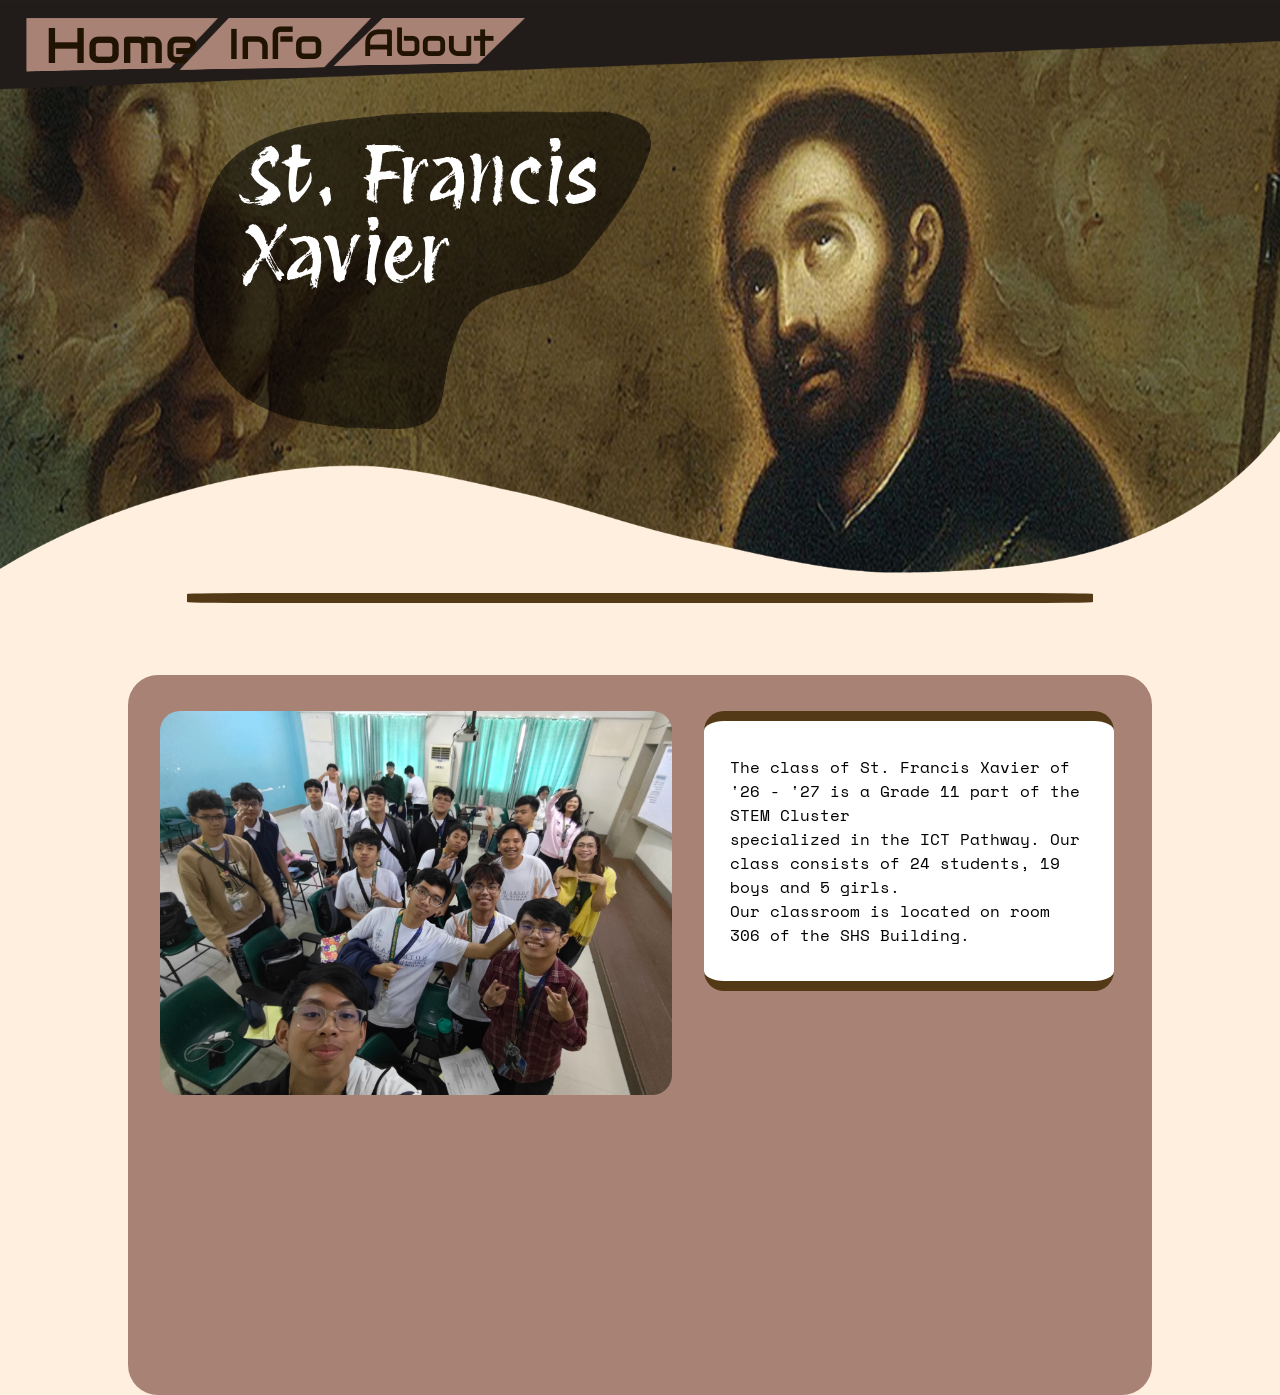
<file: index.html>
<html>
    <head>
        <meta charset="UTF-8">
        <meta name="viewport" content="width=device-width, initial-scale=1.0">
        <title>Xavier '26-'27</title>

        <link rel="preconnect" href="https://fonts.googleapis.com">
        <link rel="preconnect" href="https://fonts.gstatic.com" crossorigin>
        <link href="https://fonts.googleapis.com/css2?family=Protest+Revolution&display=swap" rel="stylesheet">
        <link rel="preconnect" href="https://fonts.googleapis.com">
        <link rel="preconnect" href="https://fonts.gstatic.com" crossorigin>
        <link href="https://fonts.googleapis.com/css2?family=Audiowide&display=swap" rel="stylesheet">
        <link rel="preconnect" href="https://fonts.googleapis.com">
        <link rel="preconnect" href="https://fonts.gstatic.com" crossorigin>
        <link href="https://fonts.googleapis.com/css2?family=Space+Mono:ital,wght@0,400;0,700;1,400;1,700&display=swap" rel="stylesheet">

        <link rel="stylesheet" href="style.css">
        <script>
        </script> 
    </head> 
    <body>
        <div class="navbar">
            <div class="navBarContainer">
                <button type="button" onclick="window.location.href='index.html'" class="homeButton">Home</button>
                <button type="button" onclick="window.location.href='info.html'" class="infoButton">Info</button>
                <button type="button" onclick="window.location.href='about.html'" class="aboutButton">About</button>
            </div>
        </div>
        <div class="header">
            <div class="headerContainer">
                <div class="headerTitle">
                    <p class="e">St. Francis Xavier</p>
                </div>
            </div>
        </div>
        <hr class="hr">
        <div class="content">
            <div class="contentContainer">
                <img 
                    src="elements/Container_Image1.jpg" 
                    alt="Picture of the class of St. Francis Xavier" 
                    class="contentImage"
                >
                <div class="contentText">
                    <p>The class of St. Francis Xavier of '26 - '27 is a Grade 11 part of the STEM Cluster <br> specialized in the ICT Pathway. Our class consists of 24 students, 19 boys and 5 girls.<br> Our classroom is located on room 306 of the SHS Building.</p>
                </div>
            </div>
        </div>
        
    </body>
</html>
</file>
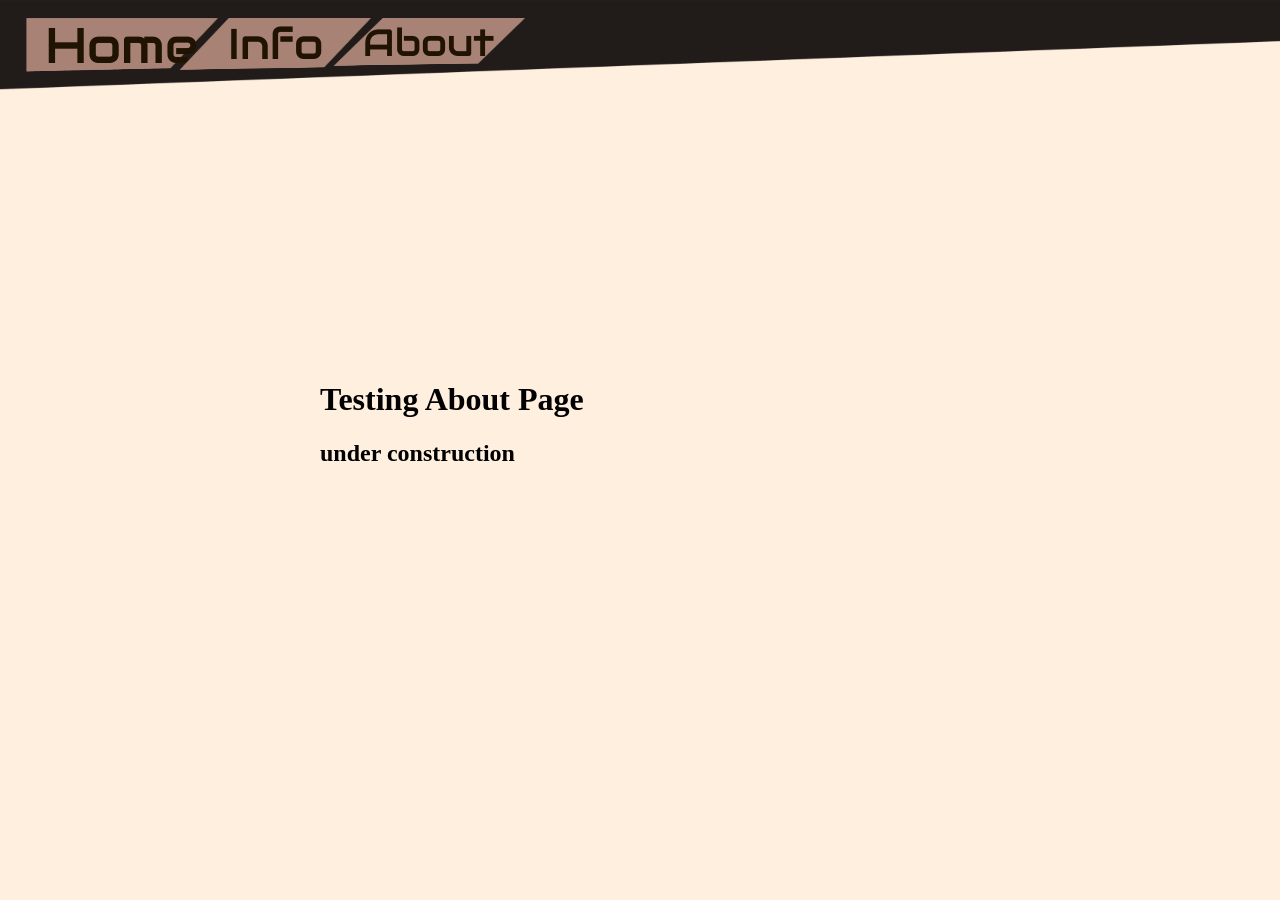
<file: about.html>
<html>
    <head>
        <title>About Page</title>
        <link rel="stylesheet" href="style.css">

        <link rel="preconnect" href="https://fonts.googleapis.com">
        <link rel="preconnect" href="https://fonts.gstatic.com" crossorigin>
        <link href="https://fonts.googleapis.com/css2?family=Protest+Revolution&display=swap" rel="stylesheet">
        <link rel="preconnect" href="https://fonts.googleapis.com">
        <link rel="preconnect" href="https://fonts.gstatic.com" crossorigin>
        <link href="https://fonts.googleapis.com/css2?family=Audiowide&display=swap" rel="stylesheet">
    </head>
    <body>
        <div class="navbar">
            <div class="navBarContainer">
                <button type="button" onclick="window.location.href='index.html'" class="homeButton">Home</button>
                <button type="button" onclick="window.location.href='info.html'" class="infoButton">Info</button>
                <button type="button" onclick="window.location.href='about.html'" class="aboutButton">About</button>
            </div>
        </div>
        <div class="construction">
            <h1>Testing About Page</h1>
            <h2>under construction</h2>
        </div>
    </body>
</html>
</file>
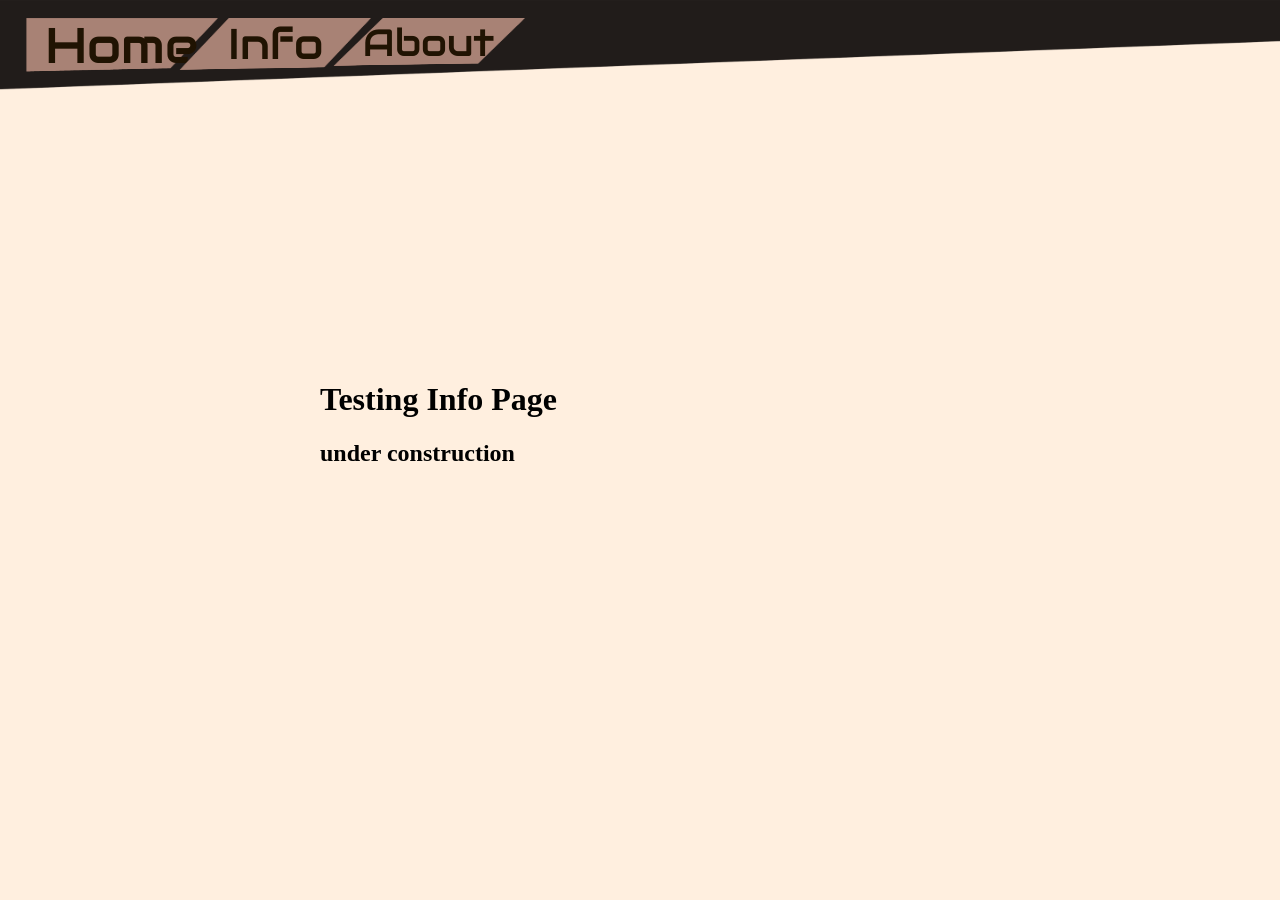
<file: info.html>
<html>
    <head>
        <title>Info Page</title>
        <link rel="stylesheet" href="style.css">

        <link rel="preconnect" href="https://fonts.googleapis.com">
        <link rel="preconnect" href="https://fonts.gstatic.com" crossorigin>
        <link href="https://fonts.googleapis.com/css2?family=Protest+Revolution&display=swap" rel="stylesheet">
        <link rel="preconnect" href="https://fonts.googleapis.com">
        <link rel="preconnect" href="https://fonts.gstatic.com" crossorigin>
        <link href="https://fonts.googleapis.com/css2?family=Audiowide&display=swap" rel="stylesheet">
    </head>
    <body>
        <div class="navbar">
            <div class="navBarContainer">
                <button type="button" onclick="window.location.href='index.html'" class="homeButton">Home</button>
                <button type="button" onclick="window.location.href='info.html'" class="infoButton">Info</button>
                <button type="button" onclick="window.location.href='about.html'" class="aboutButton">About</button>
            </div>
        </div>
        <div class="construction">
            <h1>Testing Info Page</h1>
            <h2>under construction</h2>
        </div>
    </body>
</html>
</file>
<file: style.css>
body{
  width: 100%;
  margin: 0px;
  background-color:#FFEFDF;
  position:relative;
  display: flex;
  justify-content: center;
  } 
  .navbar{
  position:absolute;
                top:0;
                height: 10vh;
                width: 100%;
                background-image:url('elements/Navbar_Bard.png');
                background-size: 100% 100%;
                z-index: 2;
                box-sizing:border-box;
            }
            .navbar button{
                position:absolute;
                width: 15vw;
                padding:2vh 2vw;
                box-sizing:border-box;
                color:#201302;
                border: 0px;
                appearance: none;
                background-color: transparent;
                background-repeat: no-repeat;
                background-size:100% 100%;
                display: flex;
                justify-content: center;
                align-items:center;
                font-family: "Audiowide", sans-serif;
                font-weight: 400;
                font-style: normal;
            }
            .navBarContainer{
                position:relative;
                width:100%;
                height:100%;
                padding:2vh 2vw;
                box-sizing:border-box;
            }
            .homeButton{
                background-image:url('elements/Navbar_Button1.png');
                height: 6vh;
                font-size: 5.5vh;
            }
            .infoButton{
                background-image:url('elements/Navbar_Button.png');
                height: 5.75vh;
                font-size: 4.75vh;
                left: 14vw;
            }
            .aboutButton{
                background-image:url('elements/Navbar_Button.png');
                height: 5.375vh;
                font-size: 4.25vh;
                left: 26vw;
            }
            .hr{
                position:absolute;
                top: 65vh;
                border: 5px solid rgb(83, 57, 22);
                border-radius:10%;
                width: 70%; 
            }
            .header{
                position:absolute;
                top:4vh;
                display: flex;
                justify-content: center;
                background-image:url('elements/Header_Background.png');
                background-size: 100% 100%;
                height:60vh;
                width: 100%;
                z-index:1;
            }
            .headerTitle{
                position:absolute;
                top:8vh;
                left: 15vw;
                display: flex;
                justify-content: center;
                background-image:url('elements/Header_TitleBG.png');
                background-size: 100% 100%;
                height:36vh;
                width:36vw;
                box-sizing:border-box;
                padding:3vh 4vw;
            }
            .headerContainer{
                position:relative;
                height:100%;
                width:100%;
            }
            .e{
                margin:0px;
                color:white;
                font-family: "Protest Revolution", sans-serif;
                font-weight: 100;
                font-size: 6.20vw;
                font-style: normal;
                line-height:1;
            }
            .content{
                width:80%;
                height: 80vh;
                background:#a88275;
                position: absolute;
                top:75vh;
                border-radius: 30px;
            }
.contentContainer{
  position: relative;
  box-sizing: border-box;
  padding: 4vh 2.5vw;
  box-sizing:border-box;
  width:100%;
  height:100%;
  }
.contentImage{
  position:absolute;
  width:50%;
  height: auto;
  border-radius:20px;
}
.construction{
  position: absolute;
  top: 40vh;
  width: 50vw;
  height: 40vh;
}
.contentText{
  position:absolute;
  left: 45vw;
  font-family: "Space Mono", monospace;
  font-weight: 400;
  font-style: normal;
  padding: 2vh 2vw;
  border-width: 10px 0;
  border-style: solid;
  border-color: rgb(83, 57, 22);
  background:white;
  box-sizing:border-box;
  width: 32vw;
  height:auto;
  border-radius:20px;
}
</file>
